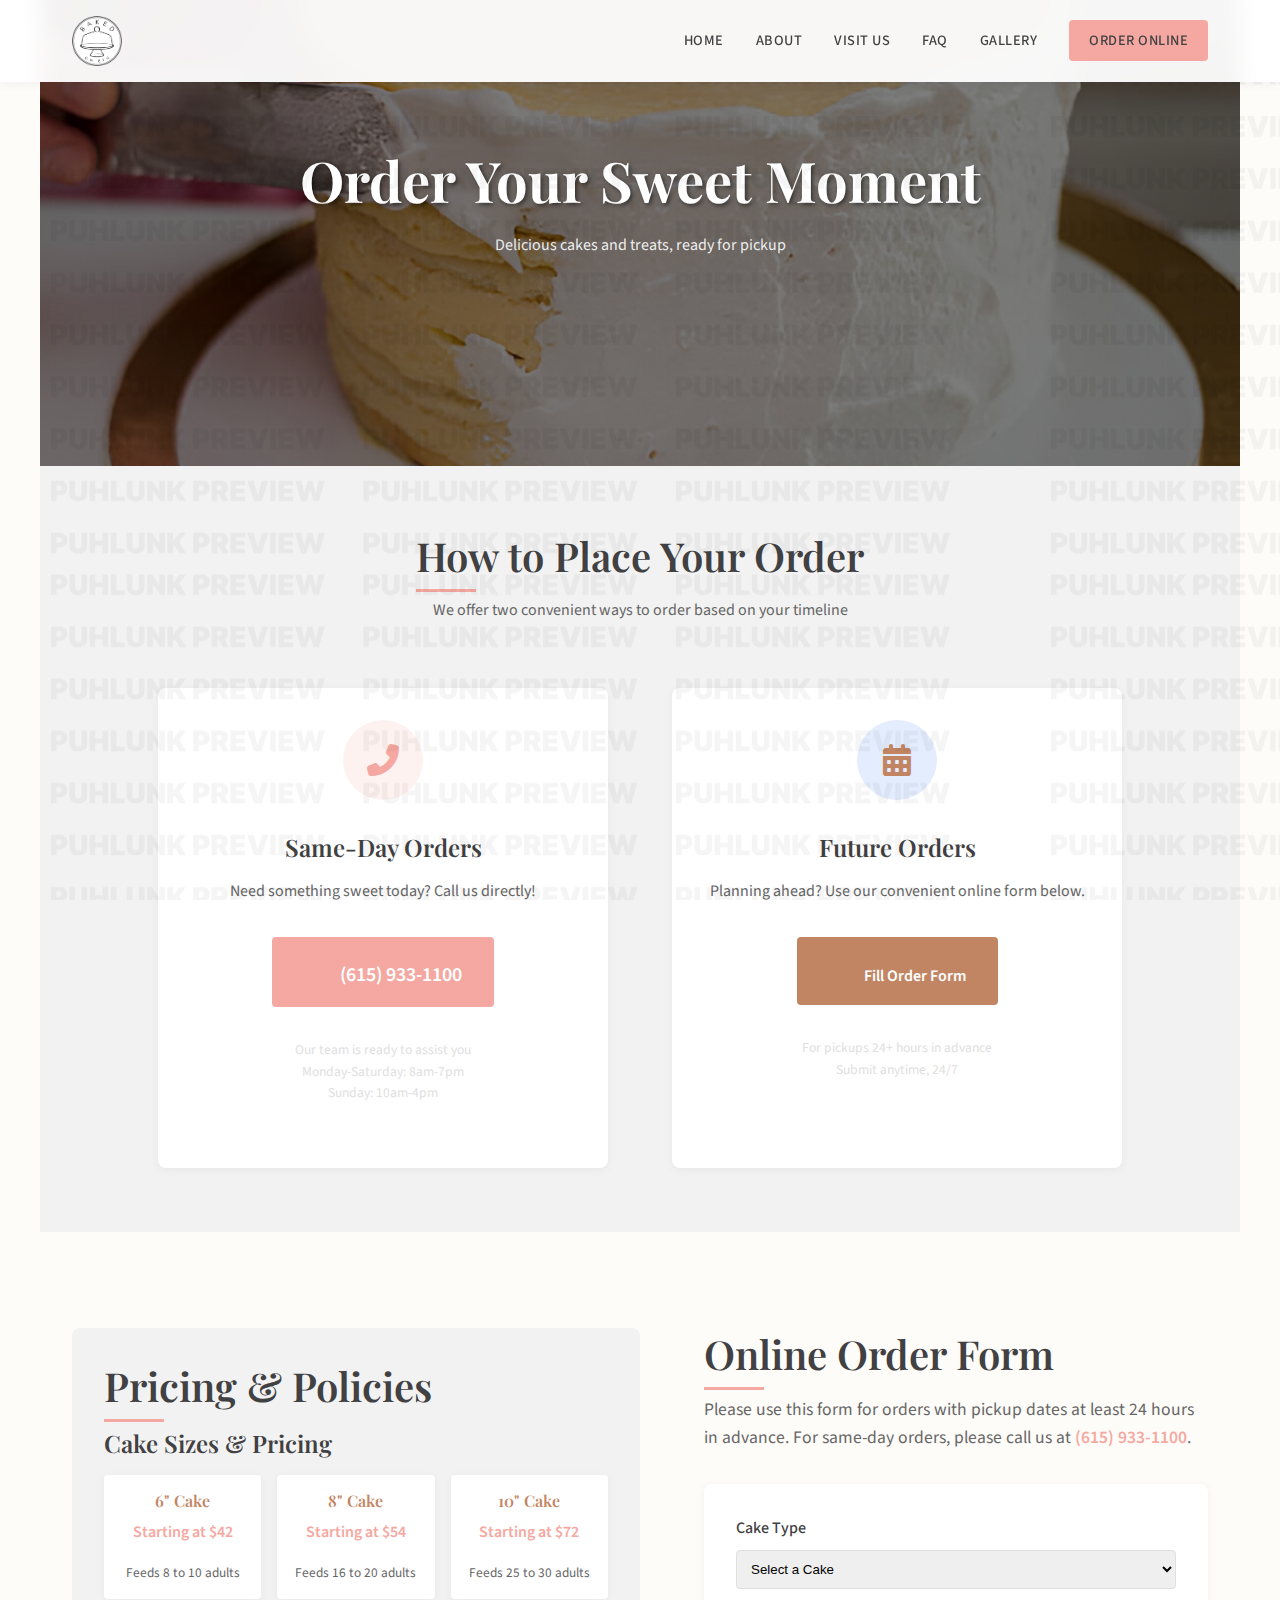
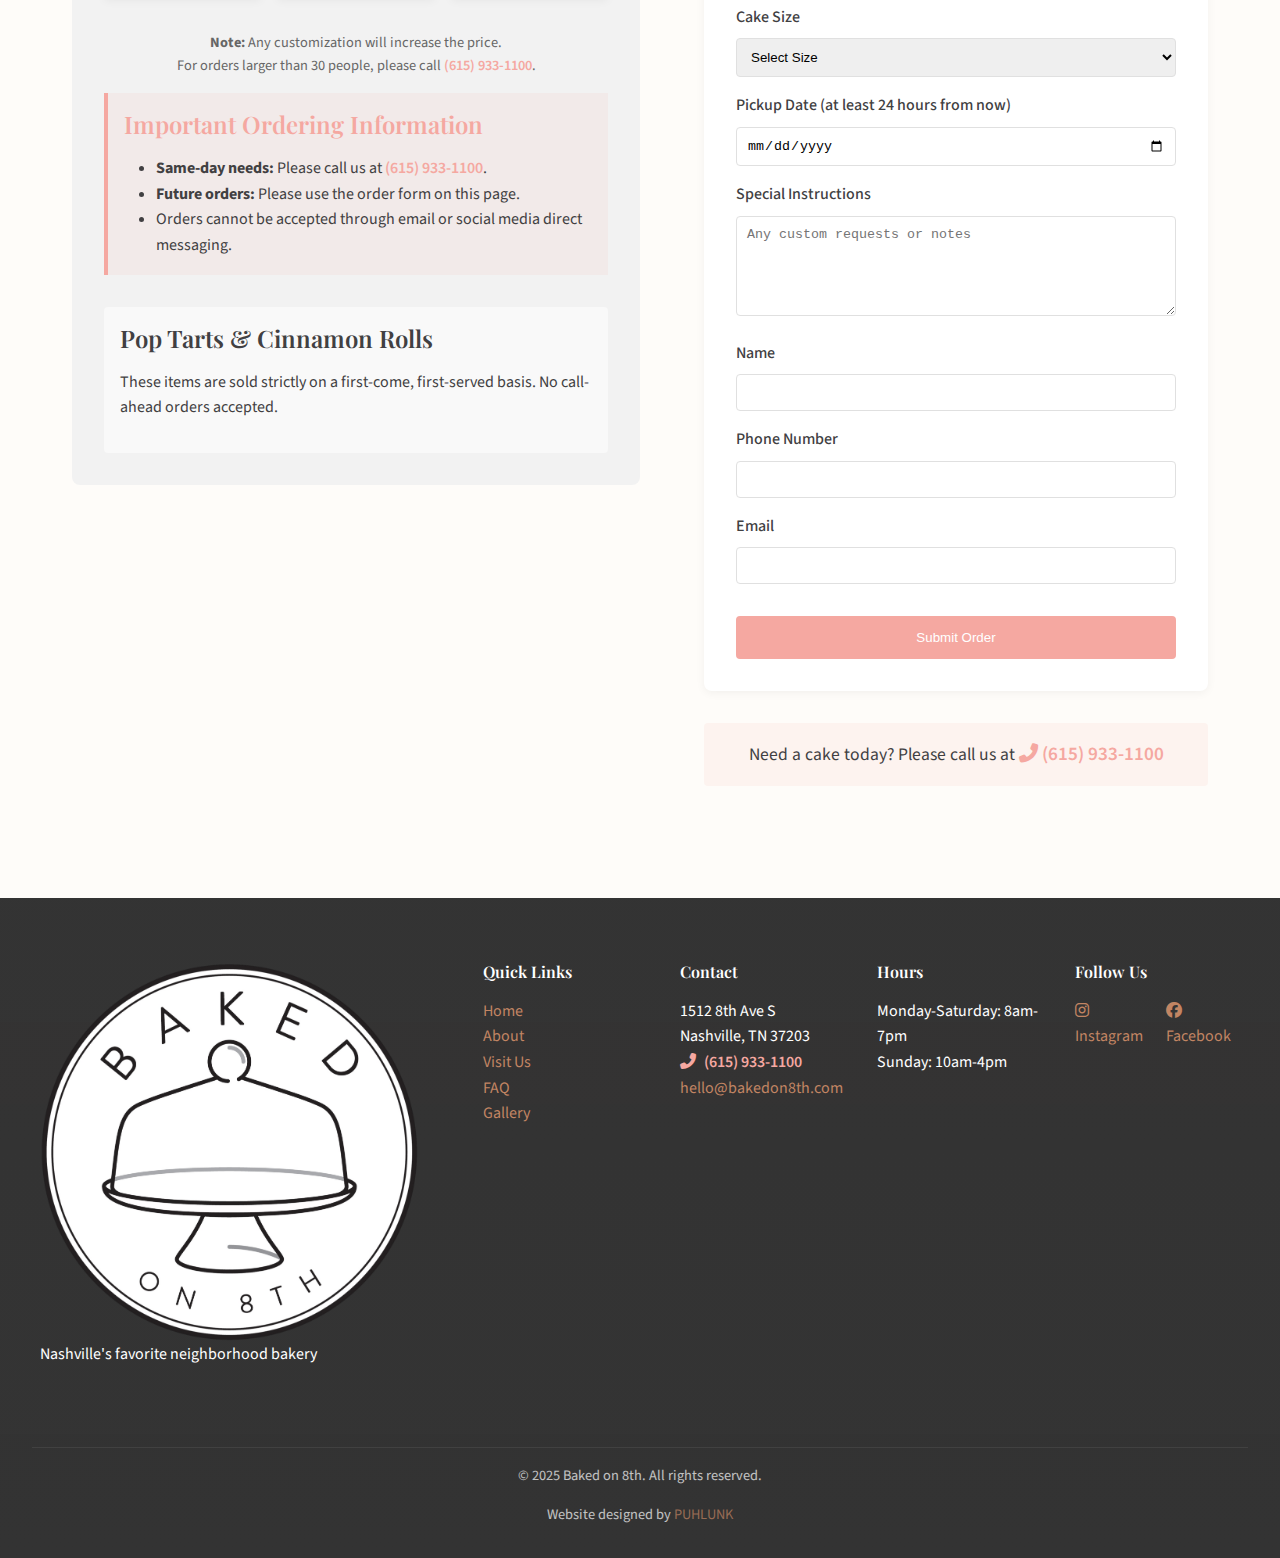
<file: order.html>
<!DOCTYPE html>
<html lang="en">
<head>
    <meta charset="UTF-8">
    <meta name="viewport" content="width=device-width, initial-scale=1.0">
    <title>Order | Baked on 8th</title>
    
    <!-- Main CSS -->
    <link rel="stylesheet" href="css/main.css">
    
    <!-- Order Page Specific CSS -->
    <link rel="stylesheet" href="css/order.css">
    
    <!-- Fonts -->
    <link rel="preconnect" href="https://fonts.googleapis.com">
    <link rel="preconnect" href="https://fonts.gstatic.com" crossorigin>
    <link href="https://fonts.googleapis.com/css2?family=Playfair+Display:ital,wght@0,400;0,600;0,700;1,400&family=Source+Sans+3:wght@300;400;500;600&display=swap" rel="stylesheet">
    
    <!-- Font Awesome Icons -->
    <link rel="stylesheet" href="https://cdnjs.cloudflare.com/ajax/libs/font-awesome/6.4.0/css/all.min.css">
    
    <!-- Favicon -->
    <link rel="icon" href="assets/favicon.ico" type="image/x-icon">
</head>
<body>
    <!-- Header (same as other pages) -->
    <header>
        <div class="nav-container">
            <div class="logo">
                <a href="./">
                    <img src="assets/bakedlogo.webp" alt="Baked on 8th Logo">
                </a>
            </div>
            
            <nav>
                <ul class="desktop-nav">
                    <li><a href="./">Home</a></li>
                    <li><a href="index.html#about">About</a></li>
                    <li><a href="index.html#location">Visit Us</a></li>
                    <li><a href="index.html#faq">FAQ</a></li>
                    <li><a href="gallery.html">Gallery</a></li>
                    <li class="order-btn"><a href="#" class="active">Order Online</a></li>
                </ul>
                <button class="mobile-menu-btn" aria-label="Toggle mobile menu">
                    <span class="bar"></span>
                    <span class="bar"></span>
                    <span class="bar"></span>
                </button>
            </nav>
        </div>
        
        <div class="mobile-nav">
            <ul>
                <li><a href="./">Home</a></li>
                <li><a href="index.html#about">About</a></li>
                <li><a href="index.html#location">Visit Us</a></li>
                <li><a href="index.html#faq">FAQ</a></li>
                <li><a href="gallery.html">Gallery</a></li>
                <li class="order-btn"><a href="#" class="active">Order Online</a></li>
            </ul>
        </div>
    </header>

    <!-- Order Page Hero -->
    <section class="order-hero">
        <div class="section-header">
            <h1>Order Your Sweet Moment</h1>
            <p>Delicious cakes and treats, ready for pickup</p>
        </div>
    </section>

    <!-- How to Order Section - NEW! -->
    <section class="how-to-order">
        <div class="container">
            <div class="section-header">
                <h2>How to Place Your Order</h2>
                <p>We offer two convenient ways to order based on your timeline</p>
            </div>
            
            <div class="order-options">
                <div class="order-option same-day">
                    <div class="icon-container">
                        <i class="fas fa-phone-alt"></i>
                    </div>
                    <h3>Same-Day Orders</h3>
                    <p>Need something sweet today? Call us directly!</p>
                    <a href="tel:6159331100" class="phone-btn">
                        <i class="fas fa-phone-alt"></i> (615) 933-1100
                    </a>
                    <p class="availability">Our team is ready to assist you<br>Monday-Saturday: 8am-7pm<br>Sunday: 10am-4pm</p>
                </div>
                
                <div class="order-option future">
                    <div class="icon-container">
                        <i class="fas fa-calendar-alt"></i>
                    </div>
                    <h3>Future Orders</h3>
                    <p>Planning ahead? Use our convenient online form below.</p>
                    <a href="#order-form" class="form-btn">
                        <i class="fas fa-pencil-alt"></i> Fill Order Form
                    </a>
                    <p class="availability">For pickups 24+ hours in advance<br>Submit anytime, 24/7</p>
                </div>
            </div>
        </div>
    </section>

    <!-- Main Order Content -->
    <section class="order-content">
        <div class="order-policies">
            <h2>Pricing & Policies</h2>
            
            <div class="cake-pricing">
                <h3>Cake Sizes & Pricing</h3>
                <div class="cake-size-grid">
                    <div class="cake-size">
                        <h4>6" Cake</h4>
                        <p>Starting at $42</p>
                        <small>Feeds 8 to 10 adults</small>
                    </div>
                    <div class="cake-size">
                        <h4>8" Cake</h4>
                        <p>Starting at $54</p>
                        <small>Feeds 16 to 20 adults</small>
                    </div>
                    <div class="cake-size">
                        <h4>10" Cake</h4>
                        <p>Starting at $72</p>
                        <small>Feeds 25 to 30 adults</small>
                    </div>
                </div>
                <p class="pricing-note">
                    <strong>Note:</strong> Any customization will increase the price.<br>
                    For orders larger than 30 people, please call <a href="tel:6159331100">(615) 933-1100</a>.
                </p>
            </div>

            <div class="policy-alert">
                <h3>Important Ordering Information</h3>
                <ul>
                    <li><strong>Same-day needs:</strong> Please call us at <a href="tel:6159331100">(615) 933-1100</a>.</li>
                    <li><strong>Future orders:</strong> Please use the order form on this page.</li>
                    <li>Orders cannot be accepted through email or social media direct messaging.</li>
                </ul>
            </div>

            <div class="pop-tart-section">
                <h3>Pop Tarts & Cinnamon Rolls</h3>
                <p>These items are sold strictly on a first-come, first-served basis. No call-ahead orders accepted.</p>
            </div>
        </div>

        <div class="order-form-container" id="order-form">
            <h2>Online Order Form</h2>
            <p class="form-intro">Please use this form for orders with pickup dates at least 24 hours in advance. For same-day orders, please call us at <a href="tel:6159331100">(615) 933-1100</a>.</p>
            
            <form id="order-form-element" class="order-form">
                <div class="form-group">
                    <label for="cake-type">Cake Type</label>
                    <select id="cake-type" name="cake-type" required>
                        <option value="">Select a Cake</option>
                        <option value="confetti">Confetti Birthday Cake</option>
                        <option value="peanut-butter">Peanut Butter Ganache Cake</option>
                        <option value="classic">Classic Chocolate Cake</option>
                        <option value="carrot">Carrot Cake</option>
                        <option value="strawberry">Strawberry Cake</option>
                        <option value="red-velvet">Red Velvet Cake</option>
                    </select>
                </div>

                <div class="form-group">
                    <label for="cake-size">Cake Size</label>
                    <select id="cake-size" name="cake-size" required>
                        <option value="">Select Size</option>
                        <option value="6">6" - $42</option>
                        <option value="8">8" - $54</option>
                        <option value="10">10" - $72</option>
                    </select>
                </div>

                <div class="form-group">
                    <label for="pickup-date">Pickup Date (at least 24 hours from now)</label>
                    <input type="date" id="pickup-date" name="pickup-date" required>
                </div>

                <div class="form-group">
                    <label for="special-instructions">Special Instructions</label>
                    <textarea id="special-instructions" name="special-instructions" placeholder="Any custom requests or notes"></textarea>
                </div>

                <div class="form-group">
                    <label for="contact-name">Name</label>
                    <input type="text" id="contact-name" name="contact-name" required>
                </div>

                <div class="form-group">
                    <label for="contact-phone">Phone Number</label>
                    <input type="tel" id="contact-phone" name="contact-phone" required>
                </div>

                <div class="form-group">
                    <label for="contact-email">Email</label>
                    <input type="email" id="contact-email" name="contact-email" required>
                </div>

                <button type="submit" class="btn primary-btn">Submit Order</button>
            </form>
            
            <p class="same-day-reminder">
                Need a cake today? Please call us at <a href="tel:6159331100" class="phone-btn-inline"><i class="fas fa-phone-alt"></i> (615) 933-1100</a>
            </p>
        </div>
    </section>

    <!-- Footer (same as other pages) -->
    <footer>
        <div class="footer-container">
            <div class="footer-logo">
                <img src="assets/bakedlogo.webp" alt="Baked on 8th Logo">
                <p>Nashville's favorite neighborhood bakery</p>
            </div>
            
            <div class="footer-links">
                <div class="footer-section">
                    <h4>Quick Links</h4>
                    <ul>
                        <li><a href="./">Home</a></li>
                        <li><a href="index.html#about">About</a></li>
                        <li><a href="index.html#location">Visit Us</a></li>
                        <li><a href="index.html#faq">FAQ</a></li>
                        <li><a href="gallery.html">Gallery</a></li>
                    </ul>
                </div>
                
                <div class="footer-section">
                    <h4>Contact</h4>
                    <ul>
                        <li>1512 8th Ave S</li>
                        <li>Nashville, TN 37203</li>
                        <li><a href="tel:6159331100" class="phone-link"><i class="fas fa-phone-alt"></i> (615) 933-1100</a></li>
                        <li><a href="mailto:hello@bakedon8th.com">hello@bakedon8th.com</a></li>
                    </ul>
                </div>
                
                <div class="footer-section">
                    <h4>Hours</h4>
                    <ul>
                        <li>Monday-Saturday: 8am-7pm</li>
                        <li>Sunday: 10am-4pm</li>
                    </ul>
                </div>
                
                <div class="footer-section">
                    <h4>Follow Us</h4>
                    <div class="social-links">
                        <a href="https://instagram.com/bakedon8th" target="_blank" rel="noopener" aria-label="Instagram"><i class="fab fa-instagram"></i> Instagram</a>
                        <a href="https://facebook.com/bakedon8th" target="_blank" rel="noopener" aria-label="Facebook"><i class="fab fa-facebook"></i> Facebook</a>
                    </div>
                </div>
            </div>
        </div>
        
        <div class="copyright">
            <p>&copy; <span class="current-year">2025</span> Baked on 8th. All rights reserved.</p>
            <p>Website designed by <a href="https://puhlunk.com" target="_blank" rel="noopener">PUHLUNK</a></p>
        </div>
    </footer>

    <!-- Scripts -->
    <script src="script.js"></script>
    <script src="js/order.js"></script>
</body>
</html>
</file>
<file: css/main.css>
/* 
Baked on 8th - Main CSS File
Imports all modular CSS files
*/

/* Import base styles first */
@import 'base.css';

/* Import layout styles */
@import 'layout.css';

/* Import component styles */
@import 'components.css';

/* Import section-specific styles */
@import 'sections.css';

/* Import utility classes last */
@import 'utilities.css';
</file>
<file: css/order.css>
/* 
Baked on 8th - Order Page Styles 
*/

/* Order Hero Section */
.order-hero {
    background-image: linear-gradient(
        rgba(0, 0, 0, 0.5), 
        rgba(0, 0, 0, 0.5)
    ), url('../assets/order.jpg');
    background-size: cover;
    background-position: center;
    color: var(--white);
    text-align: center;
    padding: calc(var(--spacing-xl) * 1.5) var(--spacing-md);
}

.order-hero h1 {
    color: var(--white);
    text-shadow: 2px 2px 4px rgba(0, 0, 0, 0.5);
}

.order-hero p {
    color: rgba(255, 255, 255, 0.9);
    max-width: 700px;
    margin: 0 auto;
}

/* How to Order Section - NEW! */
.how-to-order {
    background-color: var(--light-gray);
    padding: var(--spacing-lg) var(--spacing-md);
    text-align: center;
}

.how-to-order .container {
    max-width: 1200px;
    margin: 0 auto;
}

.order-options {
    display: flex;
    justify-content: center;
    gap: var(--spacing-lg);
    margin-top: var(--spacing-lg);
}

.order-option {
    flex: 1;
    max-width: 450px;
    background-color: var(--white);
    border-radius: var(--border-radius-md);
    padding: var(--spacing-md);
    box-shadow: var(--shadow-light);
    transition: transform 0.3s ease, box-shadow 0.3s ease;
}

.order-option:hover {
    transform: translateY(-10px);
    box-shadow: var(--shadow-medium);
}

.order-option .icon-container {
    width: 80px;
    height: 80px;
    background-color: rgba(245, 168, 161, 0.15);
    border-radius: 50%;
    display: flex;
    align-items: center;
    justify-content: center;
    margin: 0 auto var(--spacing-md);
}

.order-option.same-day .icon-container {
    background-color: rgba(245, 168, 161, 0.15);
}

.order-option.future .icon-container {
    background-color: rgba(66, 135, 245, 0.15);
}

.order-option i {
    font-size: 2rem;
}

.order-option.same-day i {
    color: var(--primary);
}

.order-option.future i {
    color: var(--accent);
}

.order-option h3 {
    margin-bottom: var(--spacing-sm);
    font-size: 1.5rem;
}

.order-option p {
    margin-bottom: var(--spacing-md);
    color: var(--dark-gray);
}

.phone-btn, .form-btn {
    display: inline-block;
    padding: var(--spacing-sm) var(--spacing-md);
    border-radius: var(--border-radius-sm);
    text-decoration: none;
    font-weight: 600;
    transition: all 0.3s ease;
    margin-bottom: var(--spacing-sm);
}

.phone-btn {
    background-color: var(--primary);
    color: var(--white);
    font-size: 1.25rem;
}

.phone-btn:hover {
    background-color: #e05c50;
    transform: scale(1.05);
}

.form-btn {
    background-color: var(--accent);
    color: var(--white);
}

.form-btn:hover {
    background-color: #1c5ecf;
    transform: scale(1.05);
}

.order-option .availability {
    font-size: 0.85rem;
    color: var(--medium-gray);
    margin-top: var(--spacing-sm);
}

/* Order Content Layout */
.order-content {
    display: flex;
    gap: var(--spacing-lg);
    max-width: 1200px;
    margin: var(--spacing-xl) auto;
    padding: 0 var(--spacing-md);
}

.order-policies {
    flex: 1;
    background-color: var(--light-gray);
    padding: var(--spacing-md);
    border-radius: var(--border-radius-md);
    height: fit-content;
}

.order-form-container {
    flex: 1;
}

/* Policy Sections */
.policy-alert {
    background-color: rgba(245, 168, 161, 0.1);
    border-left: 4px solid var(--primary);
    padding: var(--spacing-sm);
    margin-bottom: var(--spacing-md);
}

.policy-alert h3 {
    color: var(--primary);
    margin-bottom: var(--spacing-sm);
}

.policy-alert ul {
    list-style-type: disc;
    padding-left: var(--spacing-md);
}

.policy-alert ul li strong {
    color: var(--secondary);
}

.policy-alert ul li a {
    color: var(--primary);
    font-weight: 600;
    text-decoration: none;
}

.policy-alert ul li a:hover {
    text-decoration: underline;
}

.cake-size-grid {
    display: grid;
    grid-template-columns: repeat(3, 1fr);
    gap: var(--spacing-sm);
    margin-bottom: var(--spacing-md);
}

.cake-size {
    background-color: var(--white);
    padding: var(--spacing-sm);
    text-align: center;
    border-radius: var(--border-radius-sm);
    box-shadow: var(--shadow-light);
    transition: transform 0.3s ease;
}

.cake-size:hover {
    transform: translateY(-5px);
    box-shadow: var(--shadow-medium);
}

.cake-size h4 {
    color: var(--accent);
    margin-bottom: var(--spacing-xs);
}

.cake-size p {
    font-weight: 600;
    color: var(--primary);
}

.cake-size small {
    color: var(--dark-gray);
    display: block;
    margin-top: var(--spacing-xs);
}

.pricing-note {
    text-align: center;
    font-size: 0.9rem;
    color: var(--dark-gray);
    margin-top: var(--spacing-sm);
}

.pricing-note a {
    color: var(--primary);
    font-weight: 600;
    text-decoration: none;
}

.pricing-note a:hover {
    text-decoration: underline;
}

.pop-tart-section {
    background-color: rgba(255, 255, 255, 0.5);
    padding: var(--spacing-sm);
    border-radius: var(--border-radius-sm);
}

/* Order Form Styles */
.form-intro {
    margin-bottom: var(--spacing-md);
    font-size: 1.1rem;
    color: var(--dark-gray);
}

.form-intro a {
    color: var(--primary);
    font-weight: 600;
    text-decoration: none;
}

.form-intro a:hover {
    text-decoration: underline;
}

.order-form {
    background-color: var(--white);
    padding: var(--spacing-md);
    border-radius: var(--border-radius-md);
    box-shadow: var(--shadow-light);
}

.form-group {
    margin-bottom: var(--spacing-sm);
}

.form-group label {
    display: block;
    margin-bottom: var(--spacing-xs);
    font-weight: 500;
    color: var(--secondary);
}

.form-group input,
.form-group select,
.form-group textarea {
    width: 100%;
    padding: 10px;
    border: 1px solid var(--medium-gray);
    border-radius: var(--border-radius-sm);
    transition: border-color 0.3s ease;
}

.form-group input:focus,
.form-group select:focus,
.form-group textarea:focus {
    outline: none;
    border-color: var(--primary);
    box-shadow: 0 0 0 2px rgba(245, 168, 161, 0.2);
}

.form-group textarea {
    resize: vertical;
    min-height: 100px;
}

.order-form .btn {
    width: 100%;
    margin-top: var(--spacing-sm);
}

.same-day-reminder {
    margin-top: var(--spacing-md);
    text-align: center;
    font-size: 1.1rem;
    background-color: rgba(245, 168, 161, 0.1);
    padding: var(--spacing-sm);
    border-radius: var(--border-radius-sm);
}

.phone-btn-inline {
    display: inline-block;
    color: var(--primary);
    font-weight: 600;
    text-decoration: none;
    font-size: 1.2rem;
    transition: transform 0.3s ease;
}

.phone-btn-inline:hover {
    transform: scale(1.05);
    text-decoration: underline;
}

/* Enhanced phone link styles throughout the page */
.phone-link {
    color: var(--primary) !important;
    font-weight: 600 !important;
    text-decoration: none;
    transition: all 0.3s ease;
}

.phone-link:hover {
    transform: scale(1.05);
    text-decoration: underline;
}

.phone-link i {
    margin-right: 5px;
}

/* Responsive Adjustments */
@media (max-width: 991px) {
    .order-options {
        flex-direction: column;
        align-items: center;
    }
    
    .order-option {
        width: 100%;
        max-width: 500px;
        margin-bottom: var(--spacing-md);
    }
    
    .order-content {
        flex-direction: column;
    }

    .cake-size-grid {
        grid-template-columns: repeat(2, 1fr);
    }
}

@media (max-width: 768px) {
    .cake-size-grid {
        grid-template-columns: 1fr;
    }

    .order-content {
        padding: 0 var(--spacing-sm);
    }
    
    .phone-btn, .form-btn {
        display: block;
        text-align: center;
    }
}

/* Form Validation Styles */
.form-group.error input,
.form-group.error select,
.form-group.error textarea {
    border-color: #dc3545;
}

.form-group .error-message {
    color: #dc3545;
    font-size: 0.8rem;
    margin-top: 5px;
    display: none;
}

.form-group.error .error-message {
    display: block;
}
</file>
